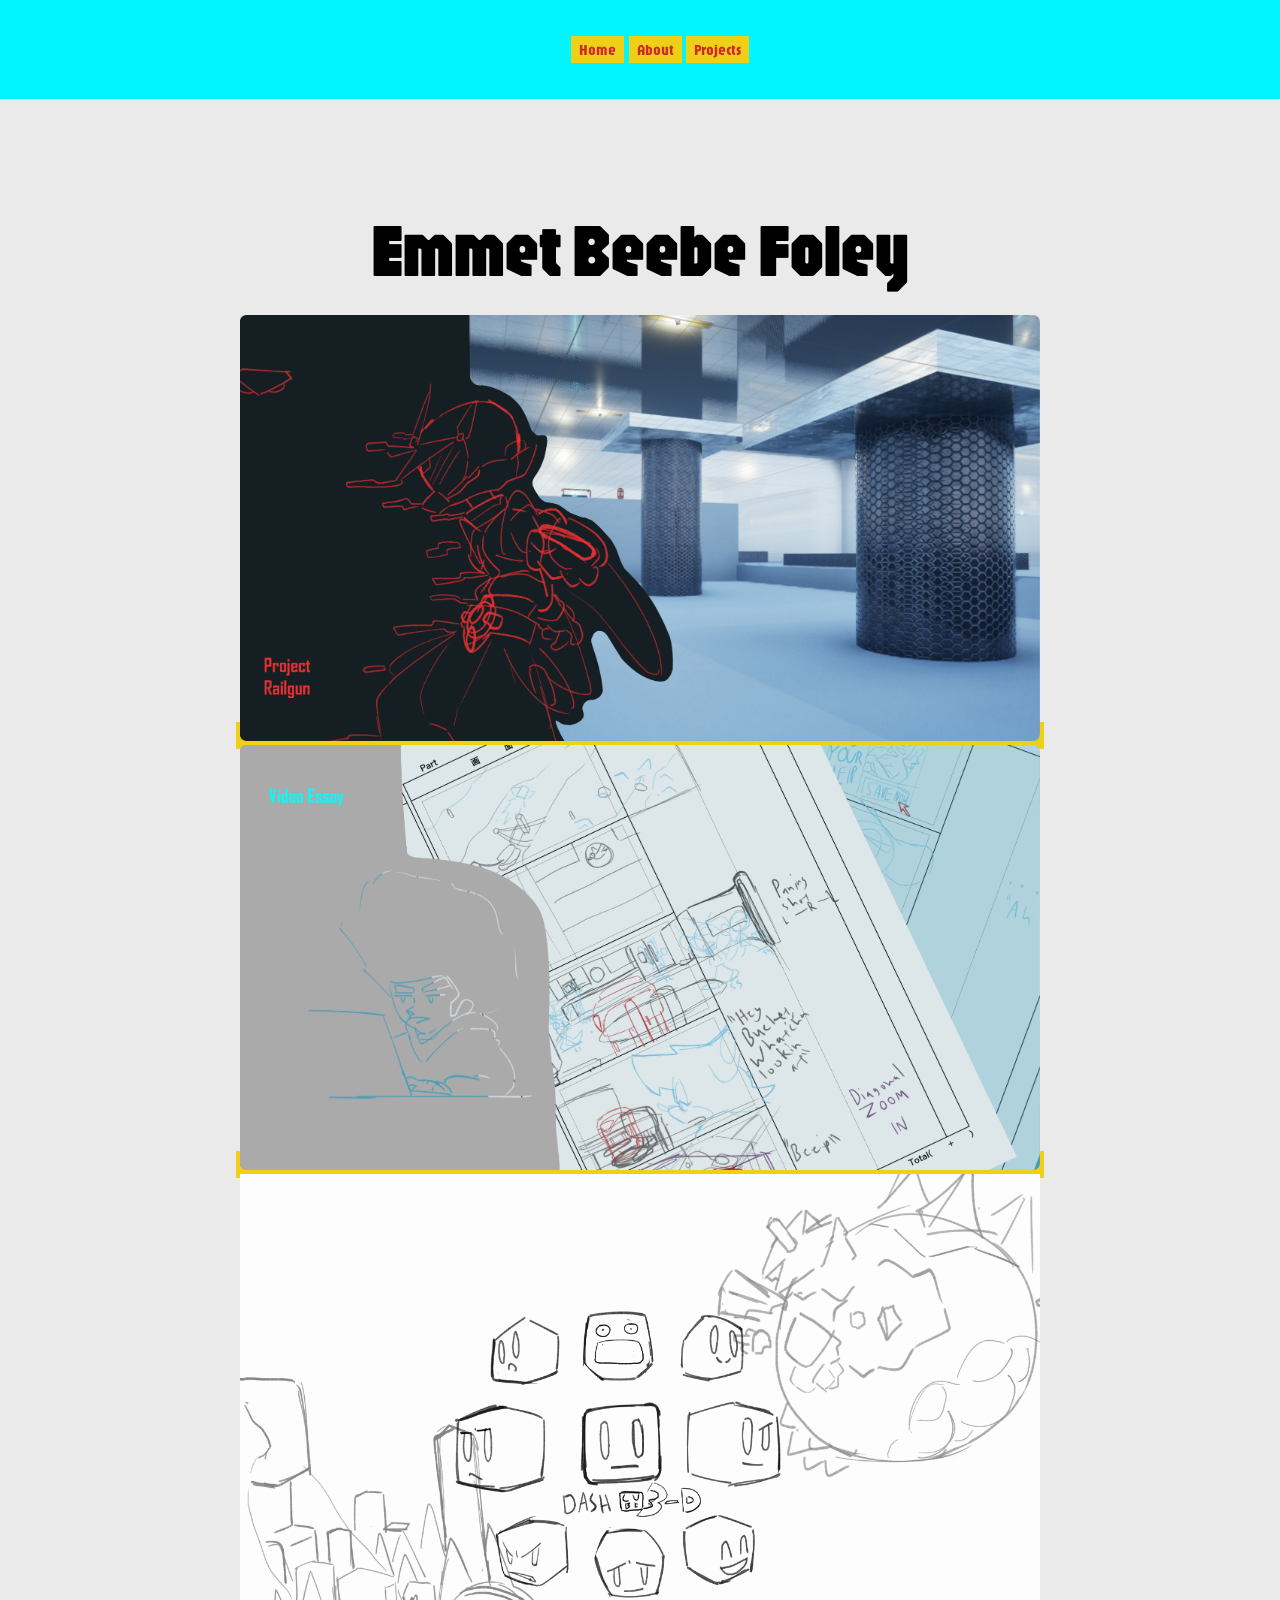
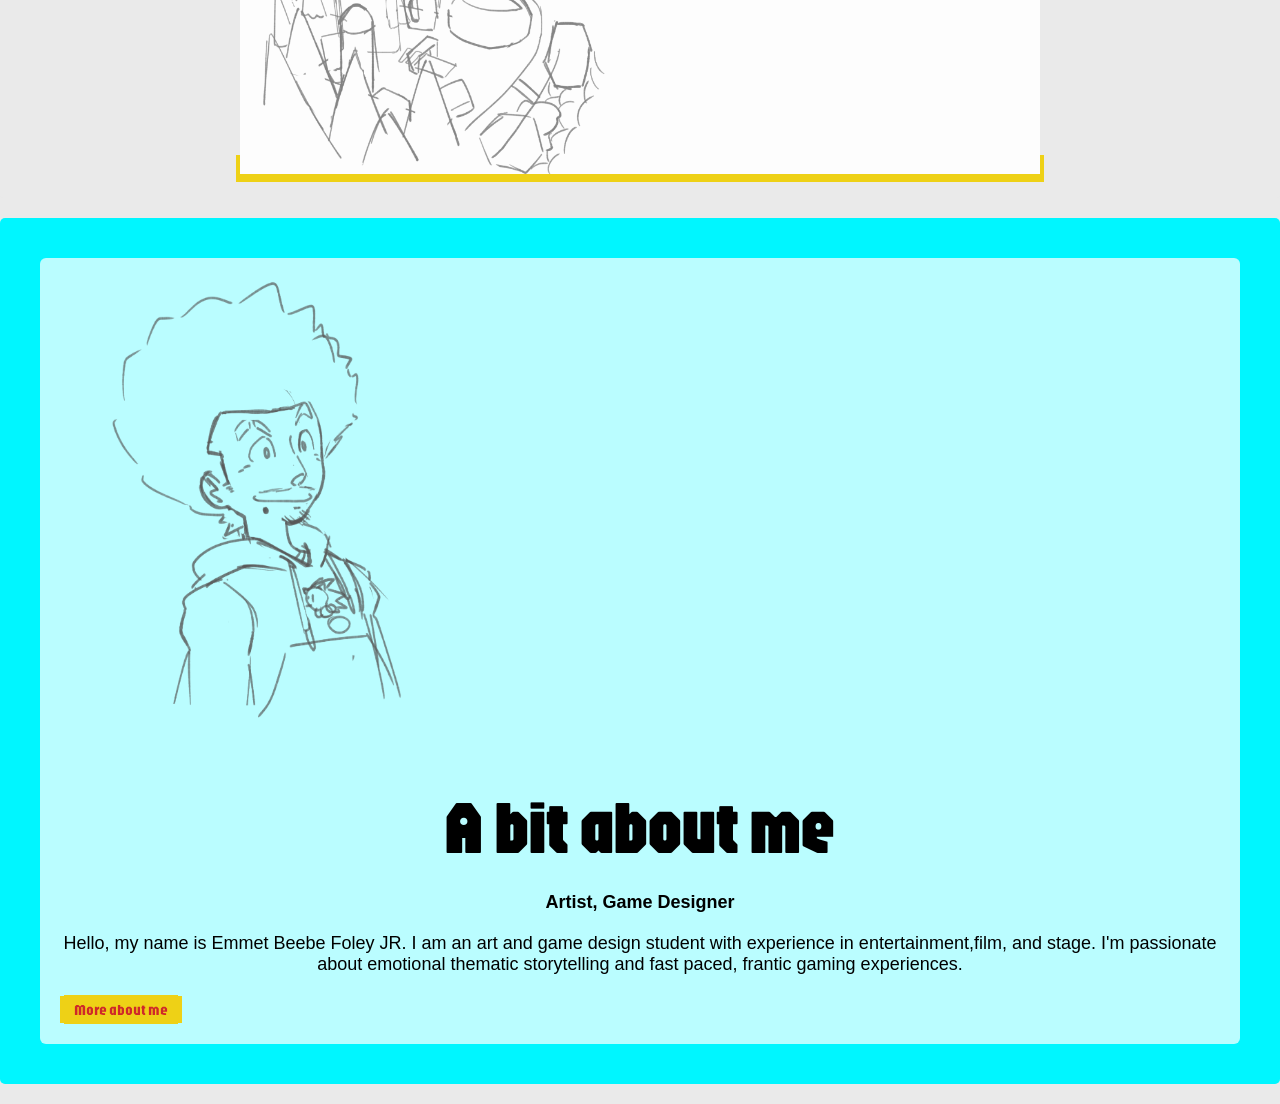
<file: index.html>
<!DOCTYPE html>
<html lang="en">
<head>
    <meta charset="UTF-8">
    <meta name="viewport" content="width=device-width, initial-scale=1.0">
    <link rel="preconnect" href="https://fonts.googleapis.com">
<link rel="preconnect" href="https://fonts.gstatic.com" crossorigin>
<link href="https://fonts.googleapis.com/css2?family=Jaro:opsz@6..72&family=Protest+Guerrilla&display=swap" rel="stylesheet">
    <link rel="stylesheet" href="style.css">
    <title>Home</title>
</head>
<body>
    <nav>
        <ul class="nav-links">
        <li><a href="index.html">Home</a></li>
        
        <li><a href="about.html">About</a></li>
        
        <li><a href="projects.html">Projects</a></li>
        </ul>
    </nav>

    <div class="box">
        <h2>Emmet Beebe Foley</h2>
        <a href="Project Railgun.html">
<img src="Railgun Banner.png" alt="Railgun" style="width: 800px ;">
        </a>

        <a href="Video Essay.html">
<img src="bannerv.png" alt="mascot" style="width: 800px;">
        </a>
        <a href="My Mascot.html"><img src="DashCube3d/titleD.png" alt="mascot" style="width: 800px;">
        </a>
    </div>
    
    <div class="container">
        <div class="card">   
        <img src="profile1.png" alt="Self1">
        <h1>A bit about me</h1>
        <h3>Artist, Game Designer</h3>
        <p> Hello, my name is Emmet Beebe Foley JR. I am an art and game design student with experience in entertainment,film, and stage. I'm passionate about emotional thematic storytelling and fast paced, frantic gaming experiences. </p>
        <a href="about.html"><button> More about me</button></a>
        </div>
    </div>


</body>
</html>
</file>
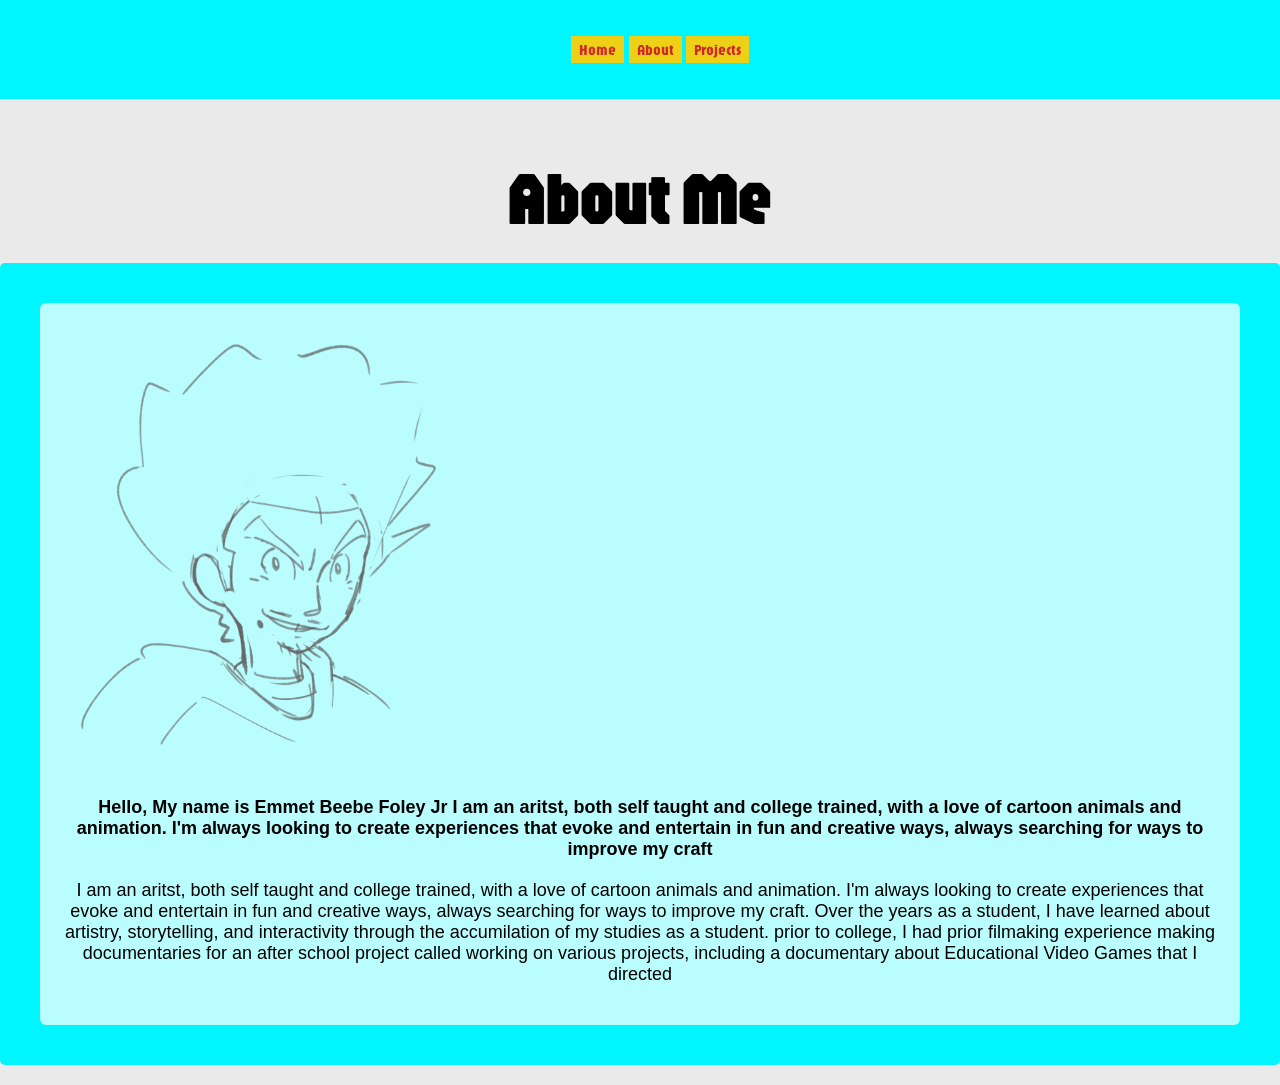
<file: About.html>
<!doctype html>
<html lang="en">
  <head>
    <meta charset="UTF-8" />
    <meta name="viewport" content="width=device-width, initial-scale=1.0" />
    <link rel="preconnect" href="https://fonts.googleapis.com" />
    <link rel="preconnect" href="https://fonts.gstatic.com" crossorigin />
    <link
      href="https://fonts.googleapis.com/css2?family=Jaro:opsz@6..72&family=Protest+Guerrilla&display=swap"
      rel="stylesheet"
    />
    <link
      rel="stylesheet"
      href="https://cdnjs.cloudflare.com/ajax/libs/font-awesome/5.10.2/css/all.min.css"
    />
    <link rel="stylesheet" href="style.css" />
    <title>Home</title>
  </head>
  <body>
    <nav>
      <ul class="nav-links">
        <li><a href="index.html">Home</a></li>

        <li><a href="about.html">About</a></li>

        <li><a href="projects.html">Projects</a></li>
      </ul>
    </nav>
    <h1>About Me</h1>
    <div class="container">
      <div class="card">
        <img src="profile2.png" alt="profile2" />

        <h4>
          Hello, My name is Emmet Beebe Foley Jr I am an aritst, both self
          taught and college trained, with a love of cartoon animals and
          animation. I'm always looking to create experiences that evoke and
          entertain in fun and creative ways, always searching for ways to
          improve my craft
        </h4>

        <p>
          I am an aritst, both self taught and college trained, with a love of
          cartoon animals and animation. I'm always looking to create
          experiences that evoke and entertain in fun and creative ways, always
          searching for ways to improve my craft. Over the years as a student, I
          have learned about artistry, storytelling, and interactivity through
          the accumilation of my studies as a student. prior to college, I had
          prior filmaking experience making documentaries for an after school
          project called working on various projects, including a documentary
          about Educational Video Games that I directed
        </p>
      </div>
    </div>

    <!-- <div class="box">
        <h2>Recent things i've been into</h2> -->

    <!-- </div>
    <div class="box">
        <div class="music-container" id="music-container">
      <div class="music-info">
        <h4 id="title"></h4>
        <div class="progress-container" id="progress-container">
          <div class="progress" id="progress"></div>
        </div>
      </div> -->

    <!-- <audio src="music/ルパン世I Miss You Babe Yes I Do.mp3" id="audio"></audio> -->

    <!-- <div class="img-container">
        <img src="images/lupin.jpg" alt="music-cover" id="cover" />
      </div>
      <div class="navigation">
        <button id="prev" class="action-btn">
          <i class="fas fa-backward"></i>
        </button>
        <button id="play" class="action-btn action-btn-big">
          <i class="fas fa-play"></i>
        </button>
        <button id="next" class="action-btn">
          <i class="fas fa-forward"></i>
        </button>
      </div>
    </div>

        <script src="script.js"></script>
    </div>
</body>
</html> -->
  </body>
</html>
</file>
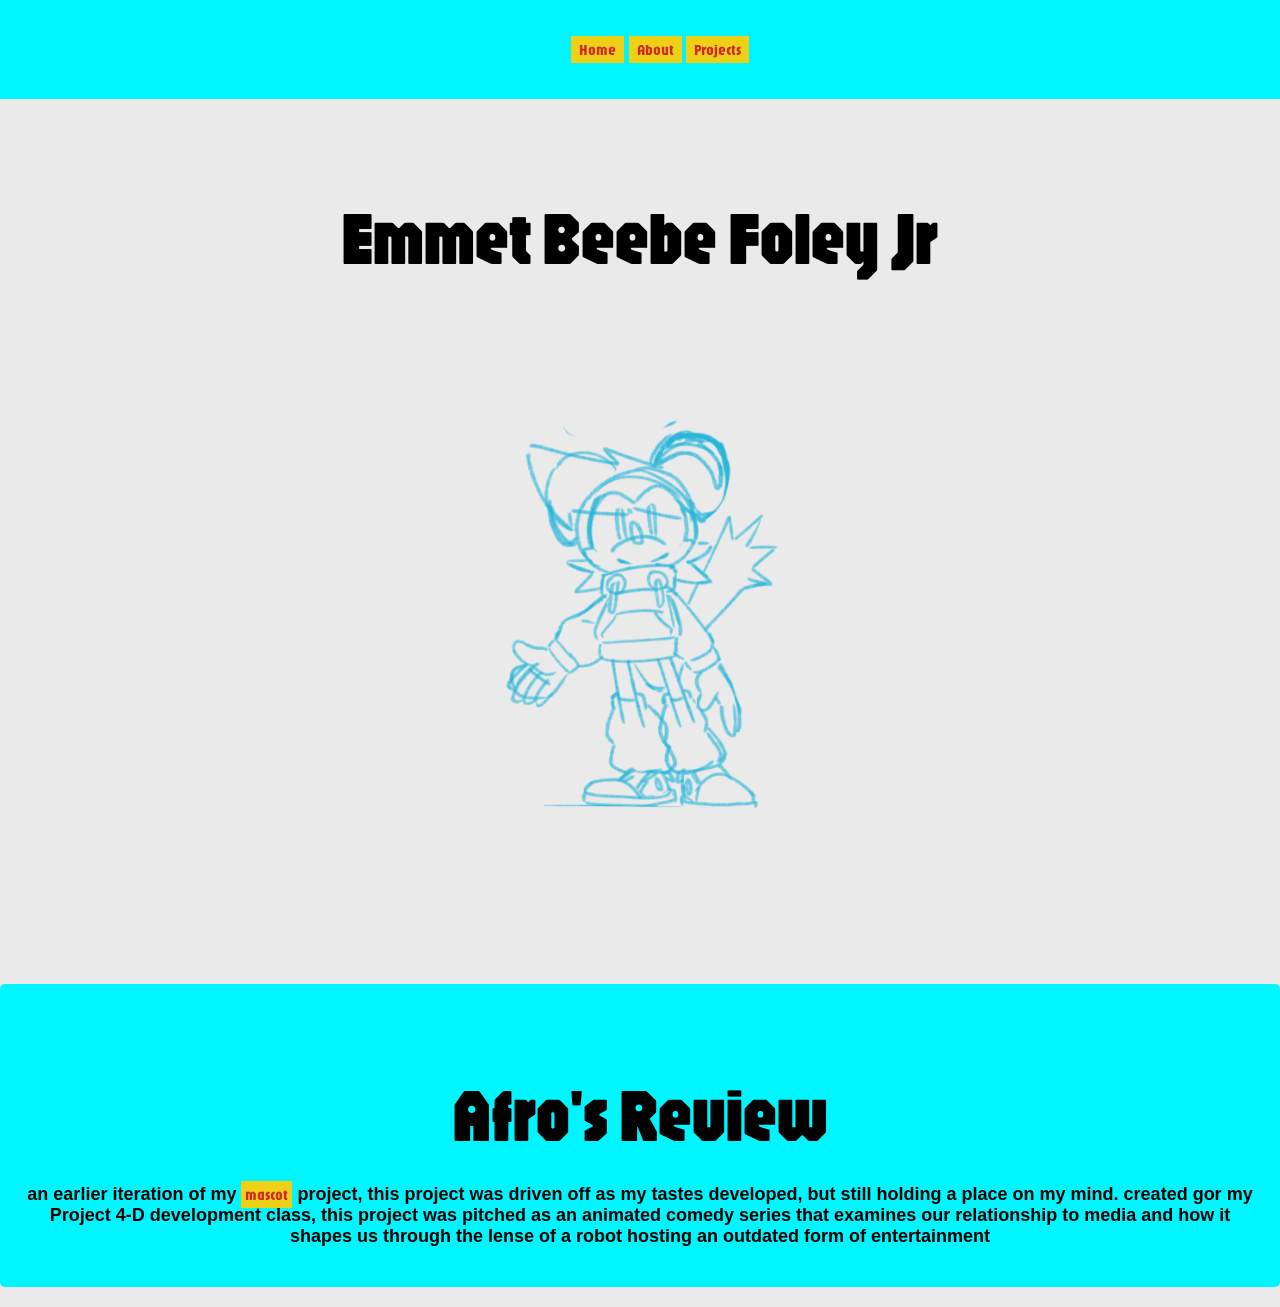
<file: Afro Reviews.html>
<!DOCTYPE html>
<html lang="en">
<head>
    <meta charset="UTF-8">
    <meta name="viewport" content="width=device-width, initial-scale=1.0">
    <link rel="preconnect" href="https://fonts.googleapis.com">
<link rel="preconnect" href="https://fonts.gstatic.com" crossorigin>
<link href="https://fonts.googleapis.com/css2?family=Jaro:opsz@6..72&family=Protest+Guerrilla&display=swap" rel="stylesheet">
    <link rel="stylesheet" href="style.css">
    <title>Home</title>
</head>

<body>
    
    <nav>
        <ul class="nav-links">  
            <li><a href="index.html">Home</a></li>
            
            <li><a href="about.html">About</a></li>
            
            <li><a href="projects.html">Projects</a></li>
        </ul>
    </nav>

    <div class="box">
<h1>Emmet Beebe Foley Jr</h1>
        <img src="sanbg1.png" alt="bg1" style="width: 500px;" class="sanbg1">
    </div>

    <div class="container">
        <h2>Afro's Review</h2>
        <h4>an earlier iteration of my <a href="My Mascot.html">mascot</a> project, this project was driven off as my tastes developed, but still holding a place on my mind. created gor my Project 4-D development class, 
            this project was pitched as an animated comedy series that examines our relationship to media and how it shapes us through the lense of a robot 
        hosting an outdated form of entertainment </h4>
    </div>
</body>
</html>
</file>
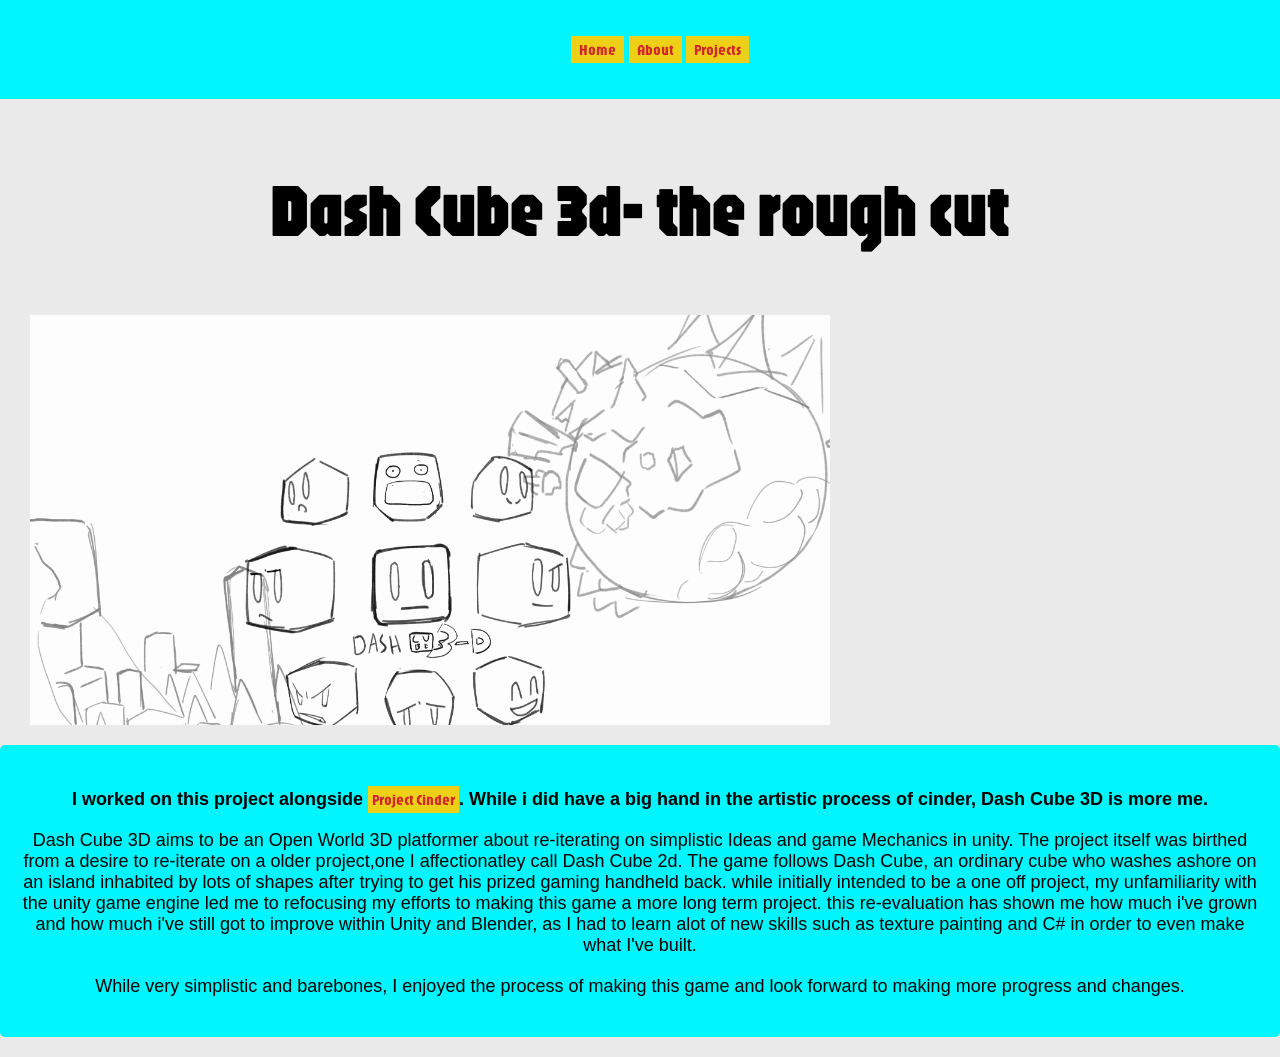
<file: My Mascot.html>
<!doctype html>
<html lang="en">
  <head>
    <meta charset="UTF-8" />
    <meta name="viewport" content="width=device-width, initial-scale=1.0" />
    <link rel="preconnect" href="https://fonts.googleapis.com" />
    <link rel="preconnect" href="https://fonts.gstatic.com" crossorigin />
    <link
      href="https://fonts.googleapis.com/css2?family=Jaro:opsz@6..72&family=Protest+Guerrilla&display=swap"
      rel="stylesheet"
    />
    <link rel="stylesheet" href="style.css" />
    <title>Home</title>
  </head>
  <body>
    <nav>
      <ul class="nav-links">
        <li><a href="index.html">Home</a></li>

        <li><a href="about.html">About</a></li>

        <li><a href="projects.html">Projects</a></li>
      </ul>
    </nav>
    <h2>Dash Cube 3d- the rough cut</h2>
    <div class="scroll-container">
      <img
        src="DashCube3d/titleD.png"
        alt="dashprod1"
        style="width: 800px"
        class="sanbg1"
      />
      <img
        src="DashCube3d/dashMap.png"
        alt="dashprod2"
        style="width: 800px"
        class="sanbg1"
      />
      <img
        src="DashCube3d/concept1.png"
        alt="dashprod3"
        style="width: 800px"
        class="sanbg1"
      />
      <img
        src="DashCube3d/concept2.png"
        alt="dashprod4"
        style="width: 800px"
        class="sanbg1"
      />
      <img
        src="DashCube3d/concept3.png"
        alt="dashprod5"
        style="width: 800px"
        class="sanbg1"
      />
      <img
        src="DashCube3d/concept4.png"
        alt="dashprod6"
        style="width: 800px"
        class="sanbg1"
      />
      <img
        src="DashCube3d/concept5.png"
        alt="dashprod7"
        style="width: 800px"
        class="sanbg1"
      />
      <img
        src="DashCube3d/screen1.png"
        alt="dashprod8"
        style="width: 800px"
        class="sanbg1"
      />
      <img
        src="DashCube3d/screen2.png"
        alt="dashprod9"
        style="width: 800px"
        class="sanbg1"
      />
      <img
        src="DashCube3d/screen3.png"
        alt="dashprod10"
        style="width: 800px"
        class="sanbg1"
      />
      <img
        src="DashCube3d/screen4.png"
        alt="dashprod11"
        style="width: 800px"
        class="sanbg1"
      />
      <img
        src="DashCube3d/screen5.png"
        alt="dashprod12"
        style="width: 800px"
        class="sanbg1"
      />
    </div>

    <div class="container">
      <h4>
        I worked on this project alongside
        <a href="Video Essay.html">Project Cinder</a>. While i did have a big
        hand in the artistic process of cinder, Dash Cube 3D is more me.
      </h4>
      <p>
        Dash Cube 3D aims to be an Open World 3D platformer about re-iterating
        on simplistic Ideas and game Mechanics in unity. The project itself was
        birthed from a desire to re-iterate on a older project,one I
        affectionatley call Dash Cube 2d. The game follows Dash Cube, an
        ordinary cube who washes ashore on an island inhabited by lots of shapes
        after trying to get his prized gaming handheld back. while initially
        intended to be a one off project, my unfamiliarity with the unity game
        engine led me to refocusing my efforts to making this game a more long
        term project. this re-evaluation has shown me how much i've grown and 
        how much i've still got to improve within Unity and Blender,
        as I had to learn alot of new skills such as texture painting and C# in order to even make what I've built. 
      </p>
            <p>
        While very simplistic and barebones, I enjoyed the process of making this game and look forward to making more progress and changes.
        
      </p>
    </div>
  </body>
</html>
</file>
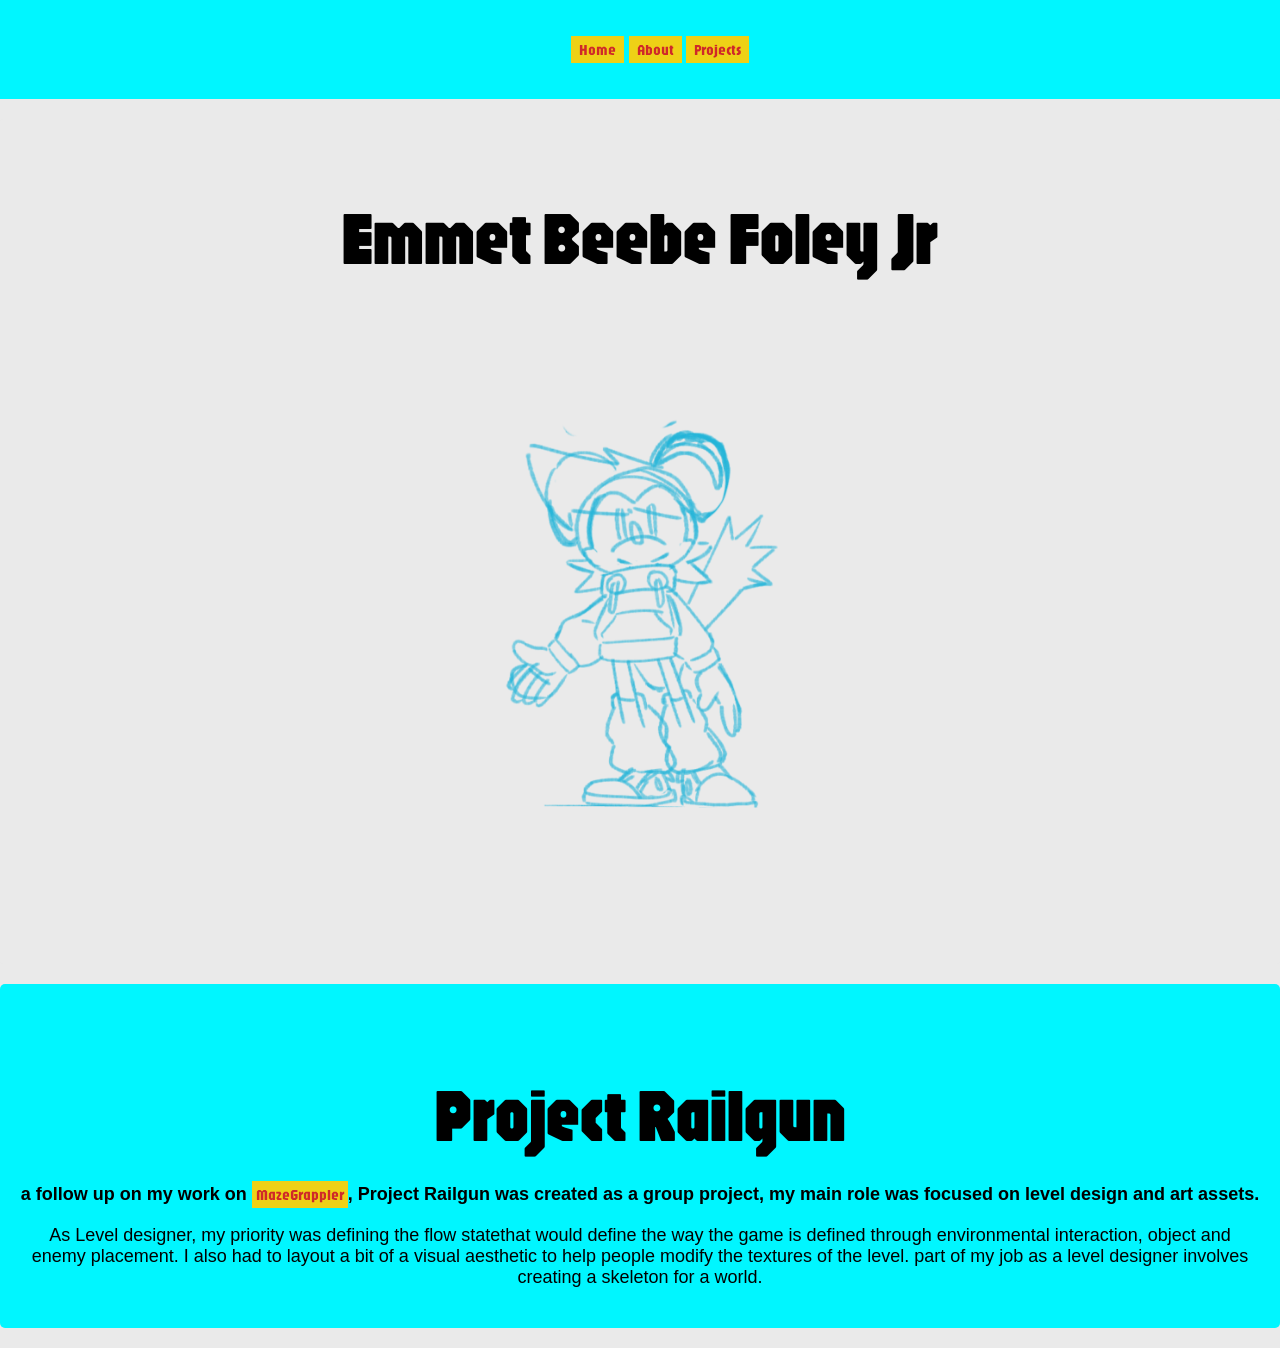
<file: Project Railgun.html>
<!DOCTYPE html>
<html lang="en">
<head>
    <meta charset="UTF-8">
    <meta name="viewport" content="width=device-width, initial-scale=1.0">
    <link rel="preconnect" href="https://fonts.googleapis.com">
<link rel="preconnect" href="https://fonts.gstatic.com" crossorigin>
<link href="https://fonts.googleapis.com/css2?family=Jaro:opsz@6..72&family=Protest+Guerrilla&display=swap" rel="stylesheet">
    <link rel="stylesheet" href="style.css">
    <title>Home</title>
</head>
<body>
    <nav >
        <ul class="nav-links">  
            <li><a href="index.html">Home</a></li>
            
            <li><a href="about.html">About</a></li>
            
            <li><a href="projects.html">Projects</a></li>
        </ul>
    </nav>
        <div class="box">
<h1>Emmet Beebe Foley Jr</h1>
        <img src="sanbg1.png" alt="bg1" style="width: 500px;" class="sanbg1">
    </div>
    <div class="container">
        <h2>Project Railgun</h2>
        <h4> a follow up on my work on <a href="Mazerunning.html">MazeGrappler</a>, Project Railgun was created as a group project, my main role was focused on level design and art assets. </h4>
        <p>As Level designer, my priority was defining the flow statethat would define the way the game is defined through environmental interaction, object and enemy placement. I also had to layout a bit of a visual aesthetic to help people modify the textures of the level.
             part of my job as a level designer involves creating a skeleton for a world.  </p>
    </div>
</body>
</html>
</file>
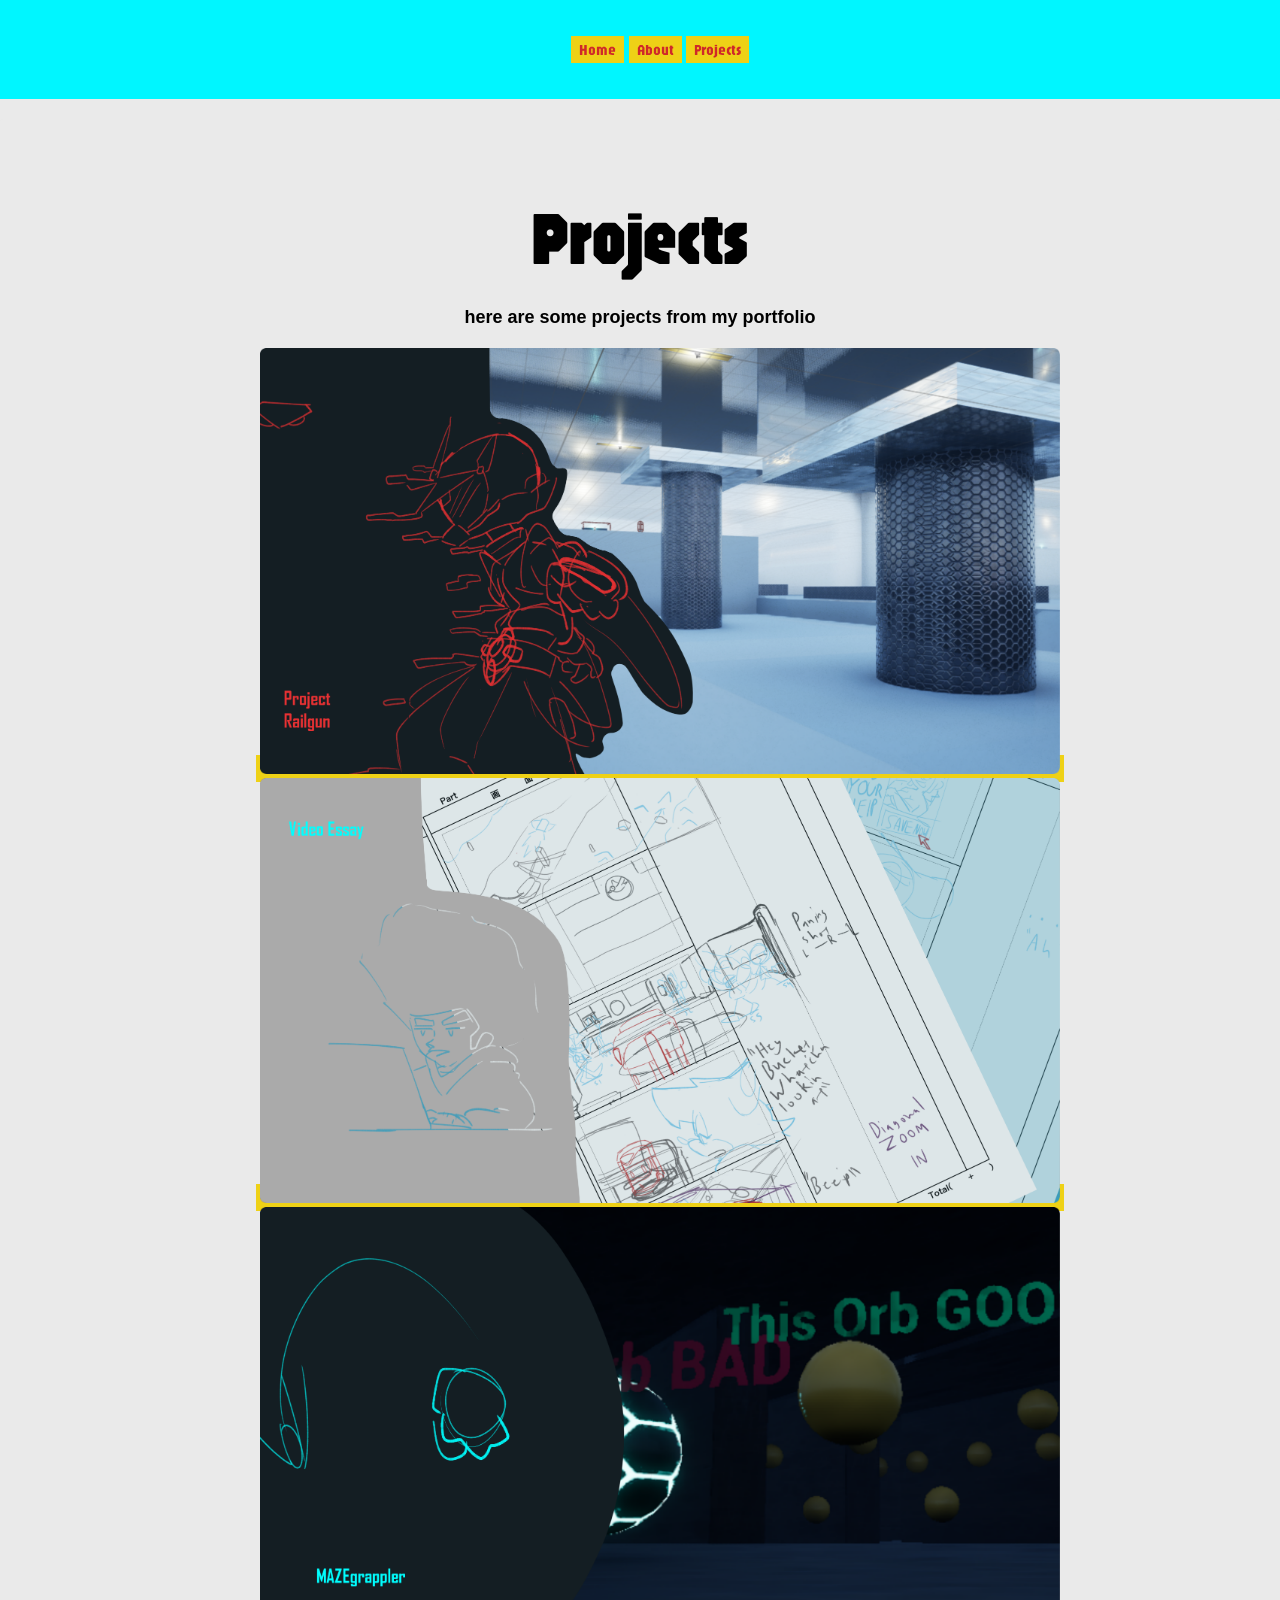
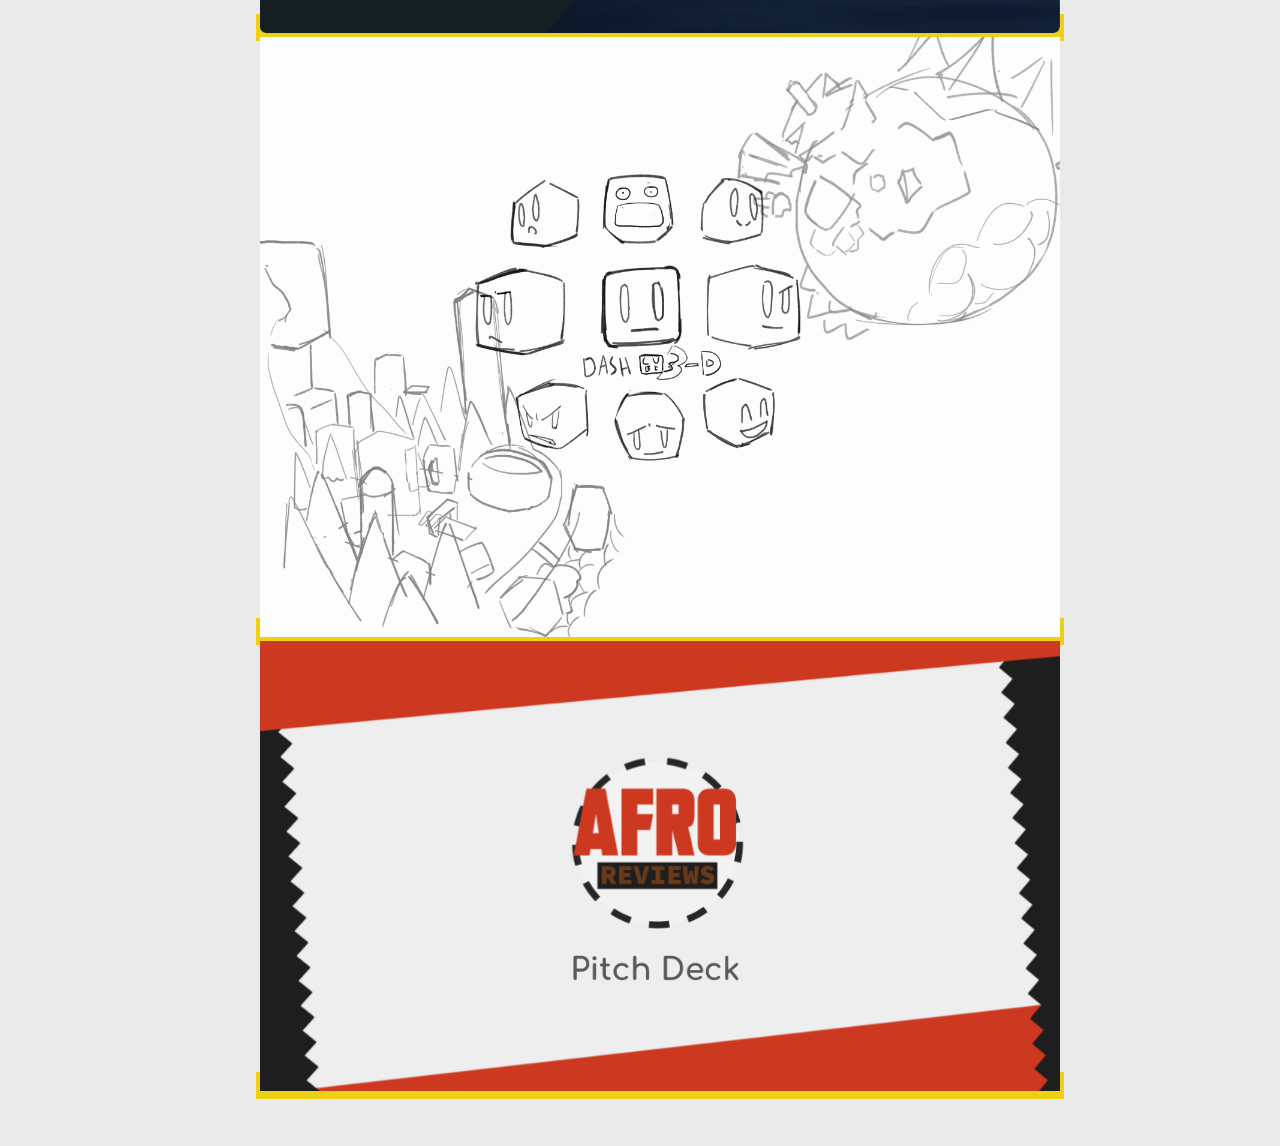
<file: Projects.html>
<!DOCTYPE html>
<html lang="en">
<head>
    <meta charset="UTF-8">
    <meta name="viewport" content="width=device-width, initial-scale=1.0">
    <link rel="preconnect" href="https://fonts.googleapis.com">
<link rel="preconnect" href="https://fonts.gstatic.com" crossorigin>
<link href="https://fonts.googleapis.com/css2?family=Jaro:opsz@6..72&family=Protest+Guerrilla&display=swap" rel="stylesheet">
    <link rel="stylesheet" href="style.css">
    <title>Home</title>
</head>
<body>
    <nav>
        <ul class="nav-links">  
            <li><a href="index.html">Home</a></li>
            
            <li><a href="about.html">About</a></li>
            
            <li><a href="projects.html">Projects</a></li>
        </ul>
    </nav>

    <div class="box">
        <h1>Projects</h1>
        <h4>here are some projects from my portfolio</h4>

        <ul class="links">
        <a href="Project Railgun.html"><img src="Railgun Banner.png" alt="Railgun" style="width: 800px ;"></a>
        <a href="Video Essay.html"> <img src="bannerv.png" alt="cinder" style="width: 800px;"></a>
        <a href="Mazerunning.html"> <img src="bannermg.png" alt="mascot" style="width: 800px;"></a>
        <a href="My Mascot.html"><img src="DashCube3d/titleD.png" alt="dashcube" style="width: 800px;">
        </a>
        <a href="Afro Reviews.html"> <img src="Pitch Deck1.png" alt="mascot" style="width: 800px;"></a>
        </ul>
    </div>
</body>
</html>
</file>
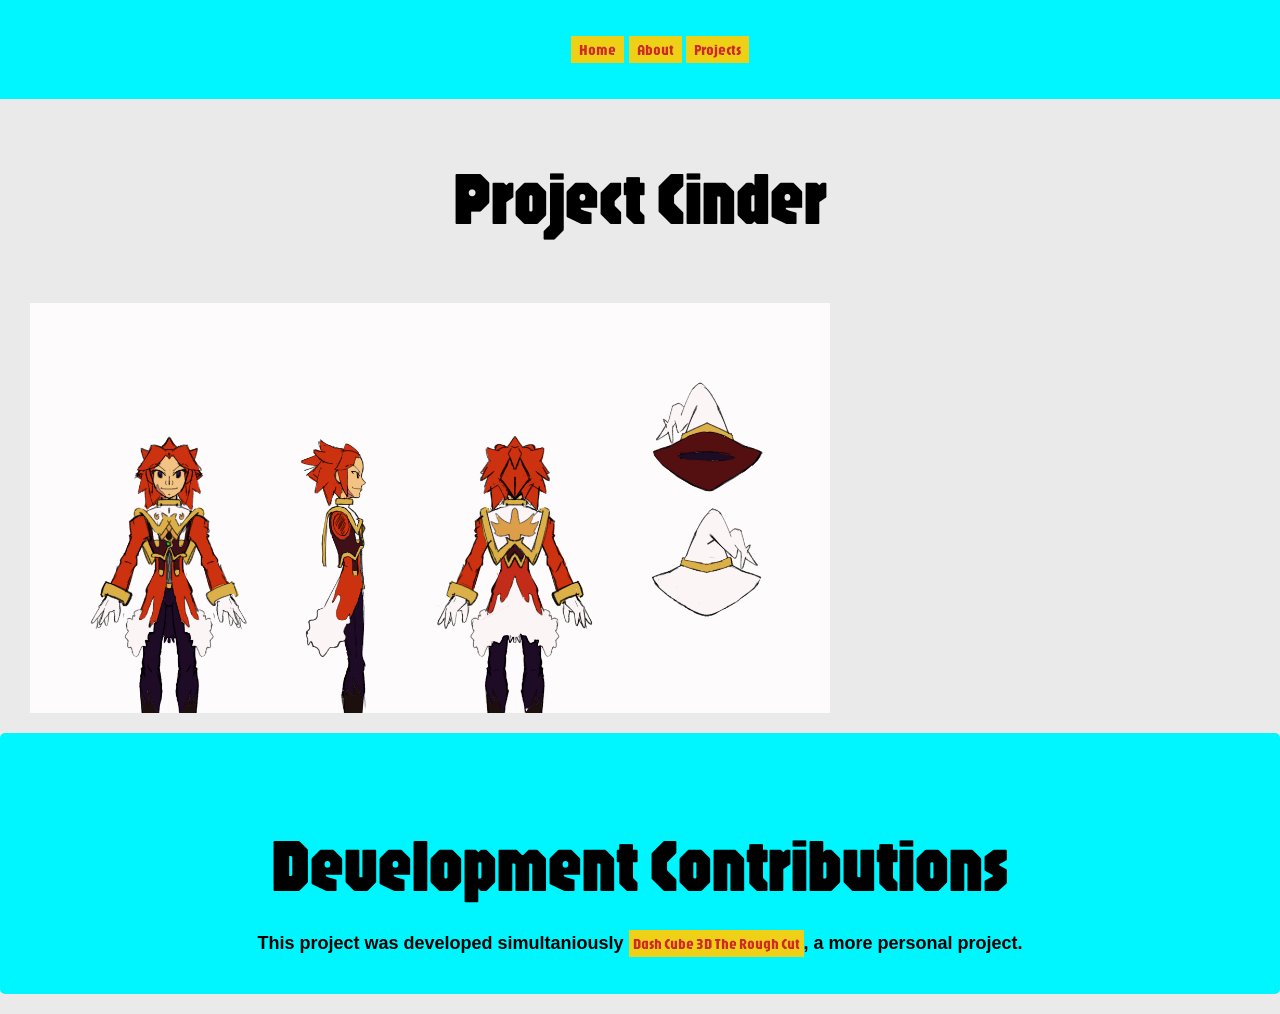
<file: Video Essay.html>
<!DOCTYPE html>
<html lang="en">
<head>
    <meta charset="UTF-8">
    <link rel="preconnect" href="https://fonts.googleapis.com">
<link rel="preconnect" href="https://fonts.gstatic.com" crossorigin>
<link href="https://fonts.googleapis.com/css2?family=Jaro:opsz@6..72&family=Protest+Guerrilla&display=swap" rel="stylesheet"><meta name="viewport" content="width=device-width, initial-scale=1.0">
    
    <link rel="stylesheet" href="style.css">
    <title>Video Essay</title>
</head>
<body>
    <nav>
        <ul class="nav-links">  
            <li><a href="index.html">Home</a></li>
            
            <li><a href="about.html">About</a></li>
            
            <li><a href="projects.html">Projects</a></li>
        </ul>
    </nav>
    <h1>Project Cinder</h1>
    <div class="scroll-container">

        <img src="CInderDevPhotos/Pyroncolor.png" alt="cinderprod1" style="width: 800px;"class="sanbg1">
        <img src="CInderDevPhotos/FairiesC.png" alt="cinderprod2" style="width: 800px;"class="sanbg1">
        <img src="CInderDevPhotos/FairyQueenC.png" alt="cinderprod3" style="width: 800px;"class="sanbg1">
        <img src="CInderDevPhotos/gzechioC.png" alt="cinderprod4" style="width: 800px;"class="sanbg1">
        <img src="CInderDevPhotos/Necron.png" alt="cinderprod5" style="width: 800px;"class="sanbg1">
        <img src="CInderDevPhotos/gzechioC.png" alt="cinderprod6" style="width: 800px;"class="sanbg1">
        <img src="CInderDevPhotos/gzechioC.png" alt="cinderprod7" style="width: 800px;"class="sanbg1">
        <img src="CInderDevPhotos/gzechioC.png" alt="cinderprod8" style="width: 800px;"class="sanbg1">
        <img src="CInderDevPhotos/gzechioC.png" alt="cinderprod9" style="width: 800px;"class="sanbg1">
        <img src="CInderDevPhotos/gzechioC.png" alt="cinderprod10" style="width: 800px;"class="sanbg1">
        <img src="CInderDevPhotos/gzechioC.png" alt="cinderprod11" style="width: 800px;"class="sanbg1">
        <img src="CInderDevPhotos/gzechioC.png" alt="cinderprod12" style="width: 800px;"class="sanbg1">
    </div>

    <div class="container">
    <h2>Development Contributions</h2>
    <h4>This project was developed simultaniously <a href="My Mascot.html">Dash Cube 3D The Rough Cut</a>, a more personal project. </h4>
        
    </div>
</body>
</html>
</file>
<file: style.css>
body{
    font-family: sans-serif;
    box-sizing: border-box;
    margin: 0;
    padding: 0;
    background-color: #EAEAEA;

}

.jaro {
  font-family: "Jaro", sans-serif;
  font-optical-sizing: auto;
  font-weight: 400;
  font-style: normal;
}

img {
    width: 400px;
    height: auto;
    object-fit: scale-down;
    justify-content: center;
    display: inline-block,flex;
    align-items: center;
}
.card{
    margin: 20px;
    padding: 20px;
    border-radius: 6px;
    display: inline-block,flex;
    justify-content: space-around;
    align-items: left;
    align-content: space-around;
    background: #BAFDFF;
}

h1, h2, h3, h4, p{
    text-align: center;
    font-size: large;
    gap: 5rem;
    margin-bottom: 20px;
    
}
h1, h2 { 
    font-family: "Jaro", sans-serif;
    font-size: 75px;
}
.box{
    background-color: #EAEAEA;
    padding: 20px;
    align-items: center;
    text-align: center;
    margin-bottom: 15px;
    border-radius: 3px;
    justify-content: center;
}
nav{
    text-align: center;
    margin-bottom: 20px;
    padding: 20px;
    background-color: #00F6FF;
}
li, a, button{
    font-family: "Jaro", serif;
    font-weight: 400;
    font-size: 15px;
    font-style: normal;
    text-align: center;
    color: #CF2929;
    background-color: #EED116;
    border: #EED116 4px solid;
    text-decoration: none;
}

a :hover{
    border: 4px solid;
}
.nav-links{
    list-style: none;
}
.nav-links li{
    display: inline-block;
    padding: 0px;
}
.nav-links li a:hover{
    color: #0088a9;
    transition: all 0.3s ease 0s;
}
.links{
    list-style: none;
}
.links li{
    display: inline-block;
    padding: 0px;
}
.links li a:hover{
    color: #0088a9;
    transition: all 0.3s ease 0s;
}
.container{

    margin: 20px auto;
    padding: 20px;
      justify-content: center;
    background-color: #00F6FF;
    border-radius: 5px;
    

}
.scroll-container{
    margin-top: 20px auto;
    width: 100%;
    height: 50vh;
    padding: 0 10px;
    overflow-x: auto;
    justify-content:center ;
    flex-direction: column;
}
.sanbg1{
       margin: 20px auto;
    padding: 20px;
      justify-content: center;
  
    border-radius: 5px; 
}
</file>
